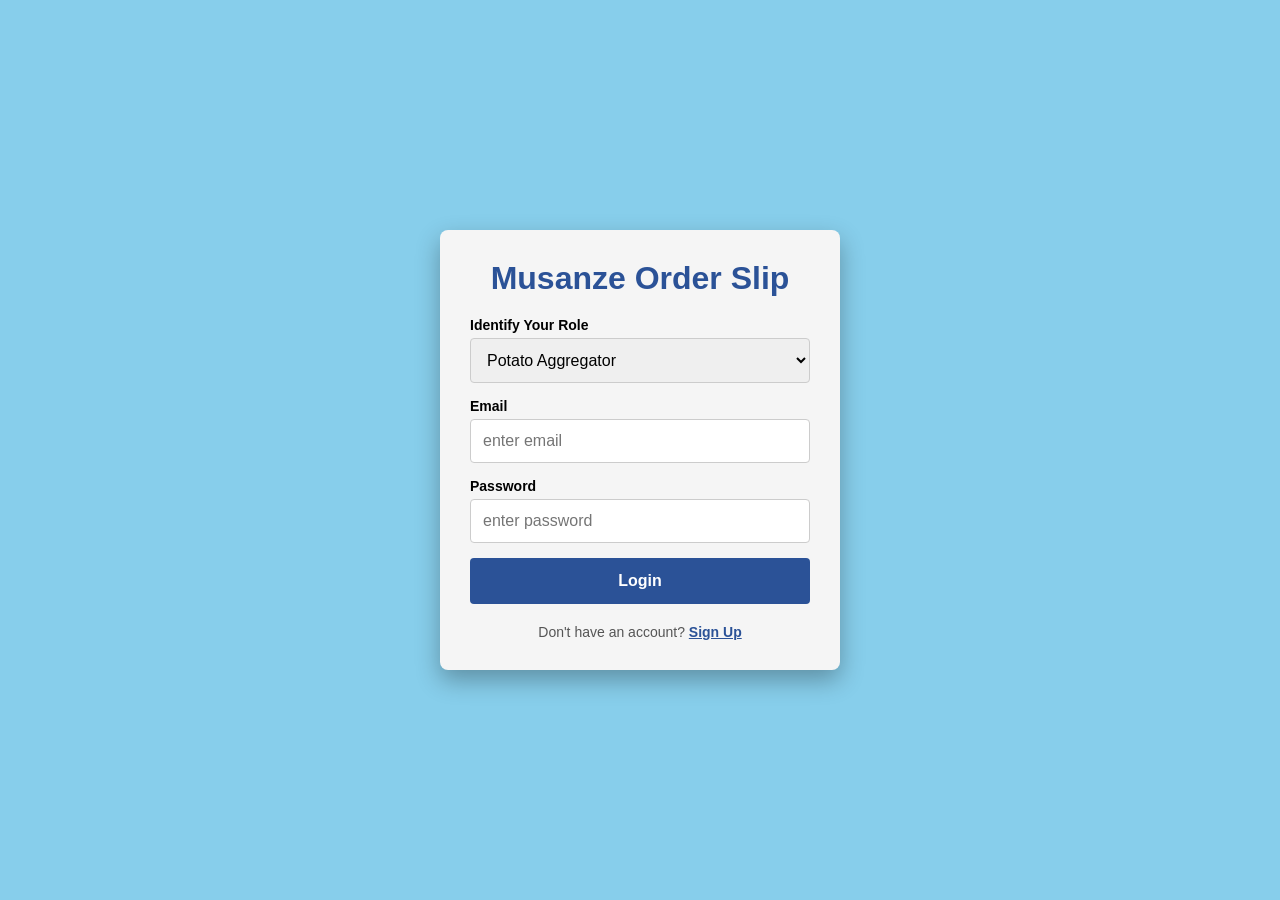
<file: Group_ 6/index.html>
<!DOCTYPE html>
<html lang="en">
<head>
    <meta charset="UTF-8">
    <title>Musanze Order Slip</title>
    <link rel="stylesheet" href="style.css">
    <script>
        // Security check
        if (localStorage.getItem("isLoggedIn") !== "true") {
            window.location.href = "login.html";
        }
    </script>
</head>
<body>

<div class="container">
    <button onclick="logout()" style="float: right; background: #d9534f; color: white; border: none; padding: 8px 15px; cursor: pointer; border-radius: 4px; font-weight: bold;">
        Back
    </button>
    <h1>Musanze Order Slip</h1>

    <div class="form-section">
        <label>Supplier Name</label>
        <input type="text" id="supplier" placeholder="supplier name">

        <label>Quantity (kg)</label>
        <input type="number" id="quantity" placeholder="enter quantity" min="0">

        <label>Price per kg (RWF)</label>
        <input type="number" id="price" placeholder="enter money per kilo" min="0">

        <button onclick="calculateTotal()">Calculate</button>
    </div>

    <div class="result-section" id="results" style="display: none;">
        <h2>Order Summary</h2>
        <p><strong>Supplier:</strong> <span id="displaySupplier"></span></p>
        <p><strong>Quantity:</strong> <span id="displayQuantity"></span> kg</p>
        <p><strong>Price per kg:</strong> <span id="displayPrice"></span> RWF</p>
        <hr>
        <p class="total"><strong>Total:</strong> <span id="displayTotal"></span> RWF</p>
        <button onclick="window.print()">Print Slip</button>
    </div>
</div>

<script>
    function calculateTotal() {
        const name = document.getElementById('supplier').value;
        const qty = parseFloat(document.getElementById('quantity').value);
        const prc = parseFloat(document.getElementById('price').value);

        // NEGATIVE NUMBER CHECK
        if (qty < 0 || prc < 0) {
            alert("Error: Negative numbers are not allowed.");
            return;
        }

        if (!name || isNaN(qty) || isNaN(prc)) {
            alert("Please fill all fields correctly.");
            return;
        }

        document.getElementById('displaySupplier').innerText = name;
        document.getElementById('displayQuantity').innerText = qty;
        document.getElementById('displayPrice').innerText = prc;
        document.getElementById('displayTotal').innerText = (qty * prc).toLocaleString();
        
        // Show result section
        document.getElementById('results').style.display = 'block';
    }

    function logout() {
        localStorage.removeItem("isLoggedIn");
        window.location.href = "login.html";
    }
</script>
</body>
</html>
</file>
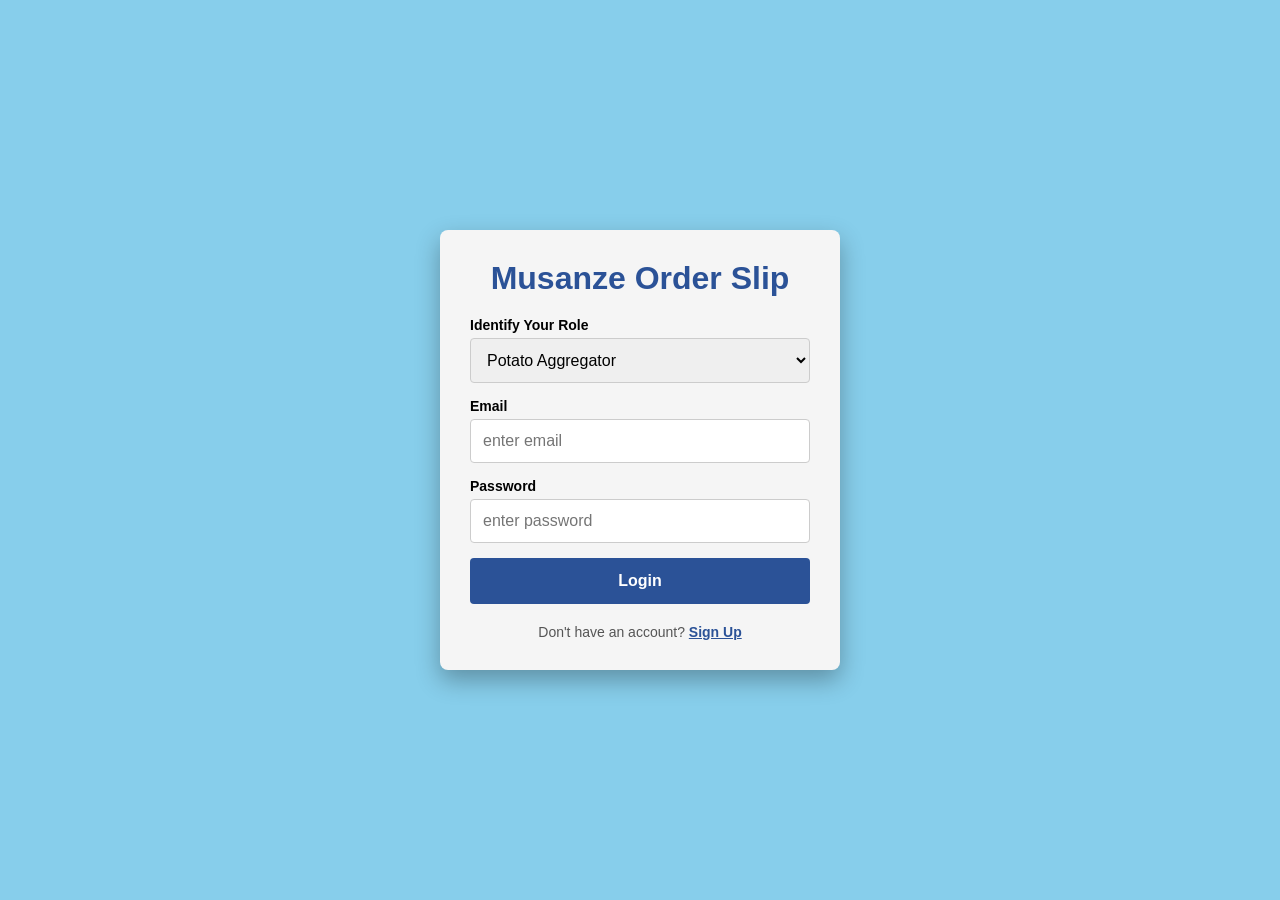
<file: Group_ 6/login.html>
<!DOCTYPE html>
<html lang="en">
<head>
    <meta charset="UTF-8">
    <meta name="viewport" content="width=device-width, initial-scale=1.0">
    <title>Musanze Order Slip - Login</title>
    <style>
        * { box-sizing: border-box; margin: 0; padding: 0; }
        body {
            font-family: 'Segoe UI', Arial, sans-serif;
            background-color: skyblue;
            display: flex;
            justify-content: center;
            align-items: center;
            min-height: 100vh;
            padding: 20px;
        }
        .form-card {
            background: whitesmoke;
            width: 100%;
            max-width: 400px;
            padding: 30px;
            border-radius: 8px;
            box-shadow: 0 10px 25px rgba(0,0,0,0.3);
        }
        .title { 
            color: #2b5297; 
            text-align: center; 
            margin-bottom: 20px; 
        }
        .input-group { 
            margin-bottom: 15px; 
        }
        label { 
            display: block; 
            font-weight: 600; 
            margin-bottom: 5px; 
            font-size: 14px;
         }
        input, select {
            width: 100%;
            padding: 12px;
            border: 1px solid #ccc;
            border-radius: 4px;
            font-size: 16px;
        }
        .btn-primary {
            width: 100%;
            background-color: #2b5297;
            color: white;
            padding: 14px;
            border: none;
            border-radius: 4px;
            font-size: 16px;
            font-weight: bold;
            cursor: pointer;
        }
        .error-msg {
            color: #d9534f;
            background: #fce4e4;
            padding: 8px;
            border-radius: 4px;
            font-size: 13px;
            margin-bottom: 15px;
            display: none;
            border: 1px solid #f5c2c2;
        }
        .toggle-text {
             text-align:center;
             margin-top: 20px; 
             font-size: 14px; 
             color: #555; }
        .toggle-link { 
            color: #2b5297; 
            cursor: pointer; 
            font-weight: bold; 
            text-decoration: underline;
         }
         button:hover{
            background-color: #d9534f;
            cursor: pointer;
         }

    </style>
</head>
<body>

    <div class="form-card">
        <h1 class="title">Musanze Order Slip</h1>
        
        <div class="input-group">
            <label>Identify Your Role</label>
            <select id="userRole">
                <option value="aggregator">Potato Aggregator</option>
                <option value="collection">Collection Point</option>
                <option value="transport">Transport Coordinator</option>
            </select>
        </div>

        <form id="loginForm">
            <p id="loginError" class="error-msg"></p>
            <div class="input-group">
                <label>Email</label>
                <input type="email" id="loginEmail" placeholder="enter email">
            </div>
            <div class="input-group">
                <label>Password</label>
                <input type="password" id="loginPass" placeholder="enter password">
            </div>
            <button type="button" class="btn-primary" onclick="validateLogin()">Login</button>
            <p class="toggle-text">Don't have an account? <span class="toggle-link" onclick="switchForm('signup')">Sign Up</span></p>
        </form>

        <form id="signupForm" style="display: none;">
            <p id="signError" class="error-msg"></p>
            <div class="input-group">
                <label>Full Name</label>
                <input type="text" id="signName" placeholder="enter full name">
            </div>
            <div class="input-group">
                <label>Email</label>
                <input type="email" id="signEmail" placeholder="enter email">
            </div>
            <div class="input-group">
                <label>Location</label>
                <input type="text" id="signLoc" placeholder="enter location">
            </div>
            <div class="input-group">
                <label>Password</label>
                <input type="password" id="signPass" placeholder="create password">
            </div>
            <button type="button" class="btn-primary" onclick="validateSignup()">Create Account</button>
            <p class="toggle-text">Already have an account? <span class="toggle-link" onclick="switchForm('login')">Login</span></p>
        </form>
    </div>

<script>
    function switchForm(mode) {
        document.getElementById('loginForm').style.display = (mode === 'signup') ? 'none' : 'block';
        document.getElementById('signupForm').style.display = (mode === 'signup') ? 'block' : 'none';
        clearErrors();
    }

    function clearErrors() {
        document.querySelectorAll('.error-msg').forEach(el => el.style.display = 'none');
    }

    function showError(element, message) {
        element.innerText = message;
        element.style.display = 'block';
    }

    function validateSignup() {
        const name = document.getElementById('signName').value;
        const email = document.getElementById('signEmail').value;
        const loc = document.getElementById('signLoc').value;
        const pass = document.getElementById('signPass').value;
        const error = document.getElementById('signError');
        const emailPattern = /^[^\s@]+@[^\s@]+\.[^\s@]+$/;

        if (!name || !email || !loc || !pass) {
            showError(error, "All fields are required.");
            return;
        } 
        if (!emailPattern.test(email)) {
            showError(error, "Please enter a valid email address.");
            return;
        }
        if (pass.length < 6) {
            showError(error, "Password must be at least 6 characters.");
            return;
        }

        // SAVE USER LOGIC
        const userData = { name, email, loc, pass };
        localStorage.setItem(email, JSON.stringify(userData));
        alert("Account created! Now please login.");
        switchForm('login');
    }

    function validateLogin() {
        const email = document.getElementById('loginEmail').value;
        const pass = document.getElementById('loginPass').value;
        const error = document.getElementById('loginError');

        if (!email || !pass) {
            showError(error, "Enter both email and password.");
            return;
        }

        const storedUser = localStorage.getItem(email);

        if (!storedUser) {
            showError(error, "Account not found. Please sign up.");
        } else {
            const user = JSON.parse(storedUser);
            if (user.pass === pass) {
                localStorage.setItem("isLoggedIn", "true");
                localStorage.setItem("currentUser", user.name);
                window.location.href = "index.html"; // Fixed filename
            } else {
                showError(error, "Wrong password.");
            }
        }
    }
</script>
</body>
</html>
</file>
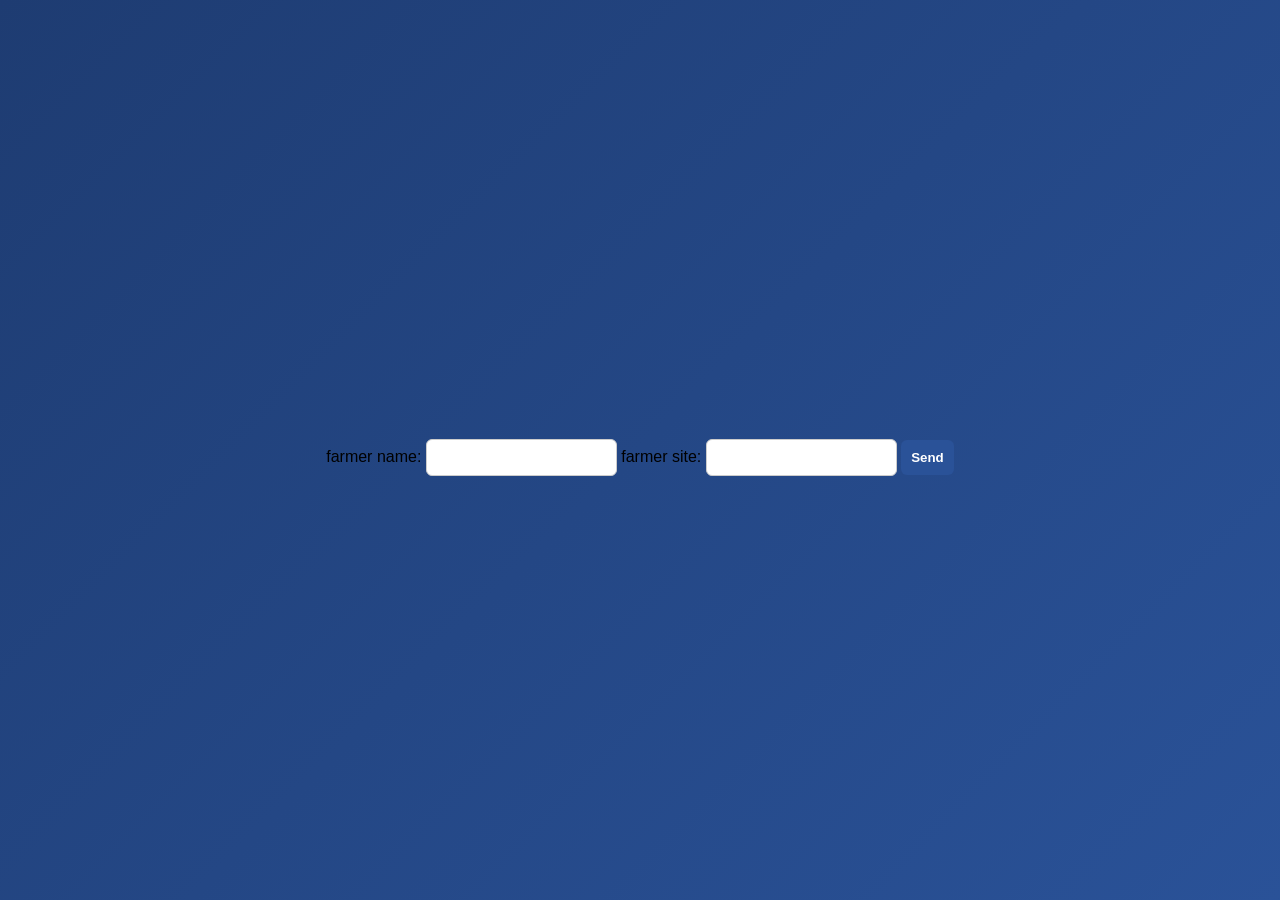
<file: Group_ 6/potatoe.html>
<!DOCTYPE html>
<html lang="en">
<head>
    <meta charset="UTF-8">
    <meta name="viewport" content="width=device-width, initial-scale=1.0">
    <title>Document</title>
    <link rel="stylesheet" href="style.css">
</head>
<body>
    <form action="">
        farmer name: <input type="text" name="farmer name" id="">
        farmer site: <input type="text" name="farmer site" id="">
        <button name="submit">Send</button>
    </form>
    <script src="script.js"></script>
</body>
</html>
</file>
<file: Group_ 6/style.css>
* {
    margin: 0;
    padding: 0;
    box-sizing: border-box;
    font-family: 'Segoe UI', sans-serif;
}

body {
    background: linear-gradient(135deg, #1e3c72, #2a5298);
    display: flex;
    justify-content: center;
    align-items: center;
    height: 100vh;
    padding: 20px;
}

.container {
    background: #ffffff;
    padding: 30px;
    border-radius: 12px;
    width: 400px;
    box-shadow: 0 10px 25px rgba(0, 0, 0, 0.2);
}

h1 {
    text-align: center;
    margin-bottom: 20px;
    color: #2a5298;
}

.form-section {
    display: flex;
    flex-direction: column;
}

label {
    margin-top: 10px;
    font-weight: 600;
}

input {
    padding: 10px;
    margin-top: 5px;
    border-radius: 6px;
    border: 1px solid #ccc;
    transition: 0.3s;
}

input:focus {
    border-color: #2a5298;
    outline: none;
}

button {
    margin-top: 15px;
    padding: 10px;
    border: none;
    border-radius: 6px;
    background: #2a5298;
    color: white;
    font-weight: bold;
    cursor: pointer;
    transition: 0.3s;
}

button:hover {
    background: #1e3c72;
}

.result-section {
    margin-top: 20px;
    padding: 15px;
    background: #f4f6fa;
    border-radius: 8px;
}

.total {
    font-size: 18px;
    color: #1e3c72;
}

@media print {
    body {
        background: white;
    }
    button {
        display: none;
    }
}
</file>
